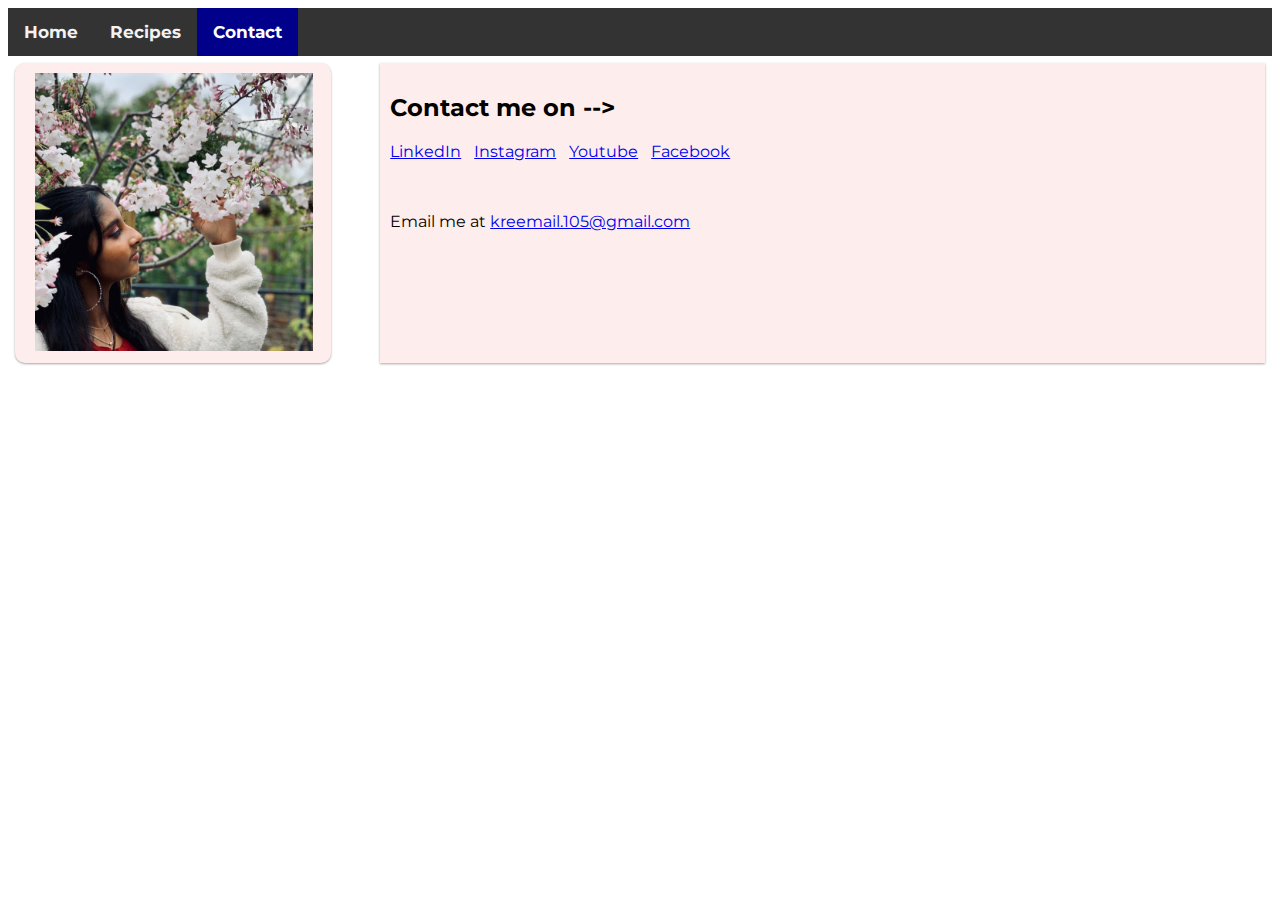
<file: contact.html>
<!DOCTYPE html>
<html>
<head>
  <link href="https://fonts.googleapis.com/css2?family=Montserrat:wght@400;700;900&display=swap" rel="stylesheet">
  <title>Kreeya Makan Personal Site</title>
  <link rel="shortcut icon" type="image/png" href="images/favicon.png">
  <meta name="viewport" content="width=device-width, initial-scale=1.0">
  <style>
  * {
    box-sizing: border-box;
  }

  html {
    font-family: "Montserrat", sans-serif;
  }

  .topnav {
      overflow: hidden;
      background-color: #333;
      color: #f2f2f2;
      font-weight: 700;
    }
    
  .topnav a {
      float: left;
      color: #f2f2f2;
      background-color: #333;
      text-align: center;
      padding: 14px 16px;
      text-decoration: none;
      font-size: 17px;
      font-weight: 700;
    }
    
  .topnav a:hover {
      background-color: #ddd;
      color: black;
    }
    
  .topnav a.active {
      background-color: darkblue;
      color: white;
    }
  
  .row:after {
    content: "";
    display: table;
    clear: both;
  }

  [class*="column"] {
    float: left;
    padding: 15px;
  }

  .column1 {
    float: left;
    width: 25%;
    padding: 10px;
    height: 300px;
    background-color: #FDEDEC;
    border-color: black;
    border-radius: 10px;
    box-shadow: 0 1px 3px rgba(0,0,0,0.12), 0 1px 2px rgba(0,0,0,0.24);
    margin-top: 7px;
    margin-left: 7px;
    margin-right: 1px;
  }

  .column2 {
    float: right;
    width: 70%;
    padding: 10px;
    height: 300px;
    background-color: #FDEDEC;
    border: 2px black;
    box-shadow: 0 1px 3px rgba(0,0,0,0.12), 0 1px 2px rgba(0,0,0,0.24);
    margin-top: 7px;
    margin-right: 7px;
  }

  .aboutpic {
    max-width: 290px;
    width: 100%;
    height: auto;
    padding-left: 10px;
    padding-right: 2px;
    text-align: center;
  }

  .linkedin {
    max-width: 3px;
    width: 100%;
    height: auto;
  }

  .socmedia {
    color: #FDEDEC;
  }

  </style>
</head>
<body>

<div class="topnav">
  <a href="index.html">Home</a>
  <a href="recipes.html">Recipes</a>
  <a class="active" href="contact.html">Contact</a>
</div>


<div class="row">
  <div class="column1 menu">
    <img class="aboutpic" src="images/aboutpic.jpeg" alt="About Me Picture"/>
  </div>
  <div class="column2 menu">
    <h2>Contact me on --></h2>
    <p class="socmedia"><a class="linkedin" href="https://www.linkedin.com/in/kreeya-makan/" target="_blank">LinkedIn</a><a class="socmedia">...</a>
    <a class="instagram" href="https://www.instagram.com/kreeya.m/" target="_blank">Instagram</a><a class="socmedia">...</a>
    <a class="youtube" href="https://www.youtube.com/channel/UCRBW5jWglcY93HUr-k7tOnQ?view_as=subscriber" target="_blank">Youtube</a><a class="socmedia">...</a>
    <a class="facebook" href="https://www.facebook.com/kreeya.makan.7" target="_blank">Facebook</a><a class="socmedia">...</a></p>
    <br>
    <p>Email me at <a class=email href="mailto::kreemail.105@gmail.com" target="_blank">kreemail.105@gmail.com</a></p>
  </div>
</div>

</body>
</html>
</file>
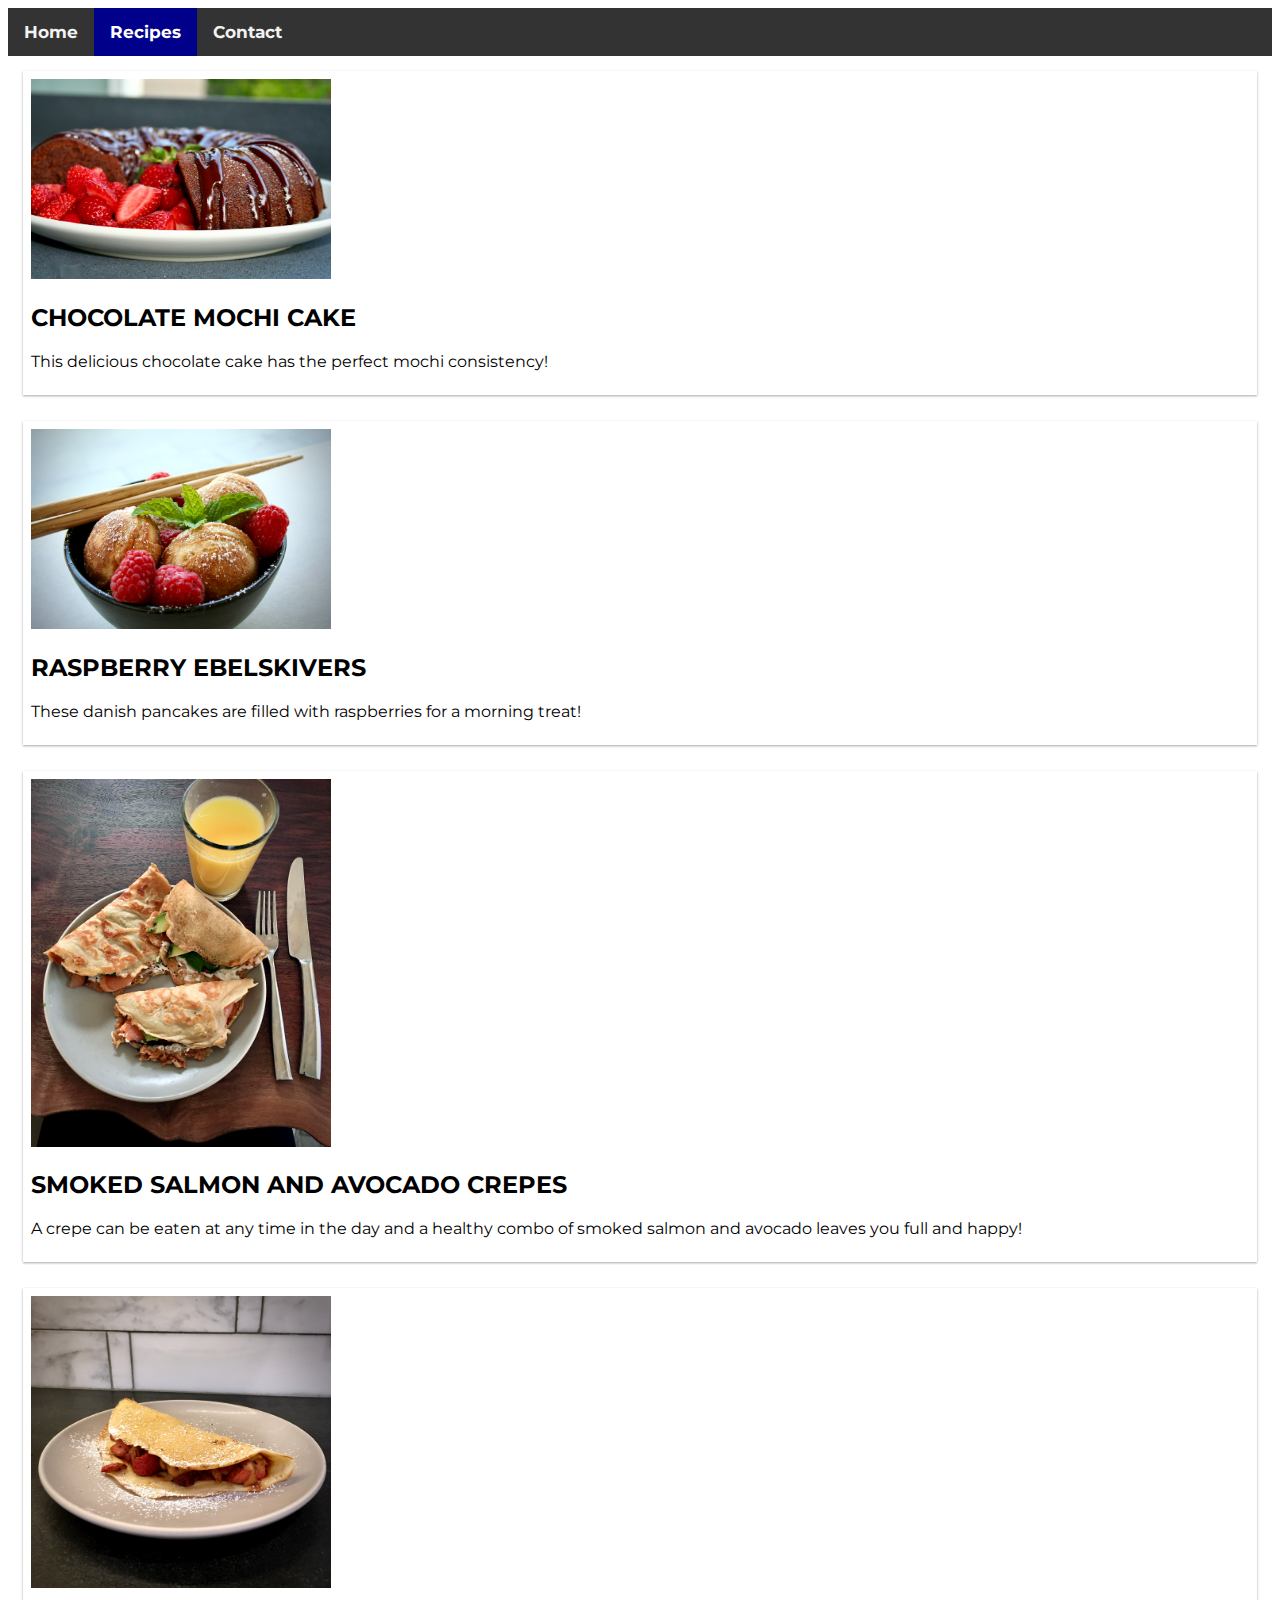
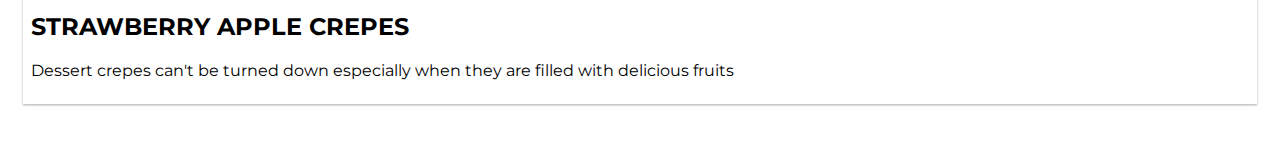
<file: recipes.html>
<!DOCTYPE html>
<html>
<head>
  <link href="https://fonts.googleapis.com/css2?family=Montserrat:wght@400;700;900&display=swap" rel="stylesheet">
  <title>Kreeya Makan Personal Site</title>
  <link rel="shortcut icon" type="image/png" href="images/favicon.png">
  <meta name="viewport" content="width=device-width, initial-scale=1.0">
  <style>
  * {
    box-sizing: border-box;
  }

  html {
    font-family: "Montserrat", sans-serif;
  }

  .topnav {
      overflow: hidden;
      background-color: #333;
      font-weight: 700;
    }
    
    .topnav a {
      float: left;
      color: #f2f2f2;
      text-align: center;
      padding: 14px 16px;
      text-decoration: none;
      font-size: 17px;
      font-weight: 700;
    }
    
    .topnav a:hover {
      background-color: #ddd;
      color: black;
    }
    
    .topnav a.active {
      background-color: darkblue;
      color: white;
    }

  .row::after {
    content: "";
    clear: both;
    display: table;
  }

  [class*="col-"] {
    float: left;
    padding: 15px;
  }

  .col-1 {width: 100%;}

  .menu ul {
    list-style-type: none;
    margin: 0;
    padding: 0;
  }

  .menu li {
    padding: 8px;
    margin-bottom: 7px;
    border: 1px blue;
    color: black;
    box-shadow: 0 1px 3px rgba(0,0,0,0.12), 0 1px 2px rgba(0,0,0,0.24);
  }

  .menu li:hover {
    background-color: ghostwhite;
  }

  .foodpic {
    max-width: 300px;
    width: 100%;
    height: auto;
  }

  </style>
</head>
<body>

<div class="topnav">
  <a href="index.html">Home</a>
  <a class="active" href="recipes.html">Recipes</a>
  <a href="contact.html">Contact</a>
</div>

<div class="row">
  <div class="col-1 menu">
    <ul>
    
      <li><img class="foodpic" src="images/mochicake.jpeg" alt="Chocolate Mochi Cake Image"/>
      <h2>CHOCOLATE MOCHI CAKE</h2>
      <p>This delicious chocolate cake has the perfect mochi consistency!</p></li>
      <br>
      
      <li><img class="foodpic" src="images/ebelskivers.jpeg" alt="Raspberry Ebelskivers Image"/>
      <h2>RASPBERRY EBELSKIVERS</h2>
      <p>These danish pancakes are filled with raspberries for a morning treat!</p></li>
      <br>
      
      <li><img class="foodpic" src="images/savcrepes.jpeg" alt="Savory Crepes Image"/>
      <h2>SMOKED SALMON AND AVOCADO CREPES</h2>
      <p>A crepe can be eaten at any time in the day and a healthy combo of smoked salmon and avocado leaves you full and happy!</p></li>
      <br>
      
      <li><img class="foodpic" src="images/sweetcrepes.jpeg" alt="Sweet Crepes Image"/>
      <h2>STRAWBERRY APPLE CREPES</h2>
      <p>Dessert crepes can't be turned down especially when they are filled with delicious fruits</p>
      </li>
      <br>
      
    </ul>
  </div>

  
</div>

</body>
</html>
</file>
